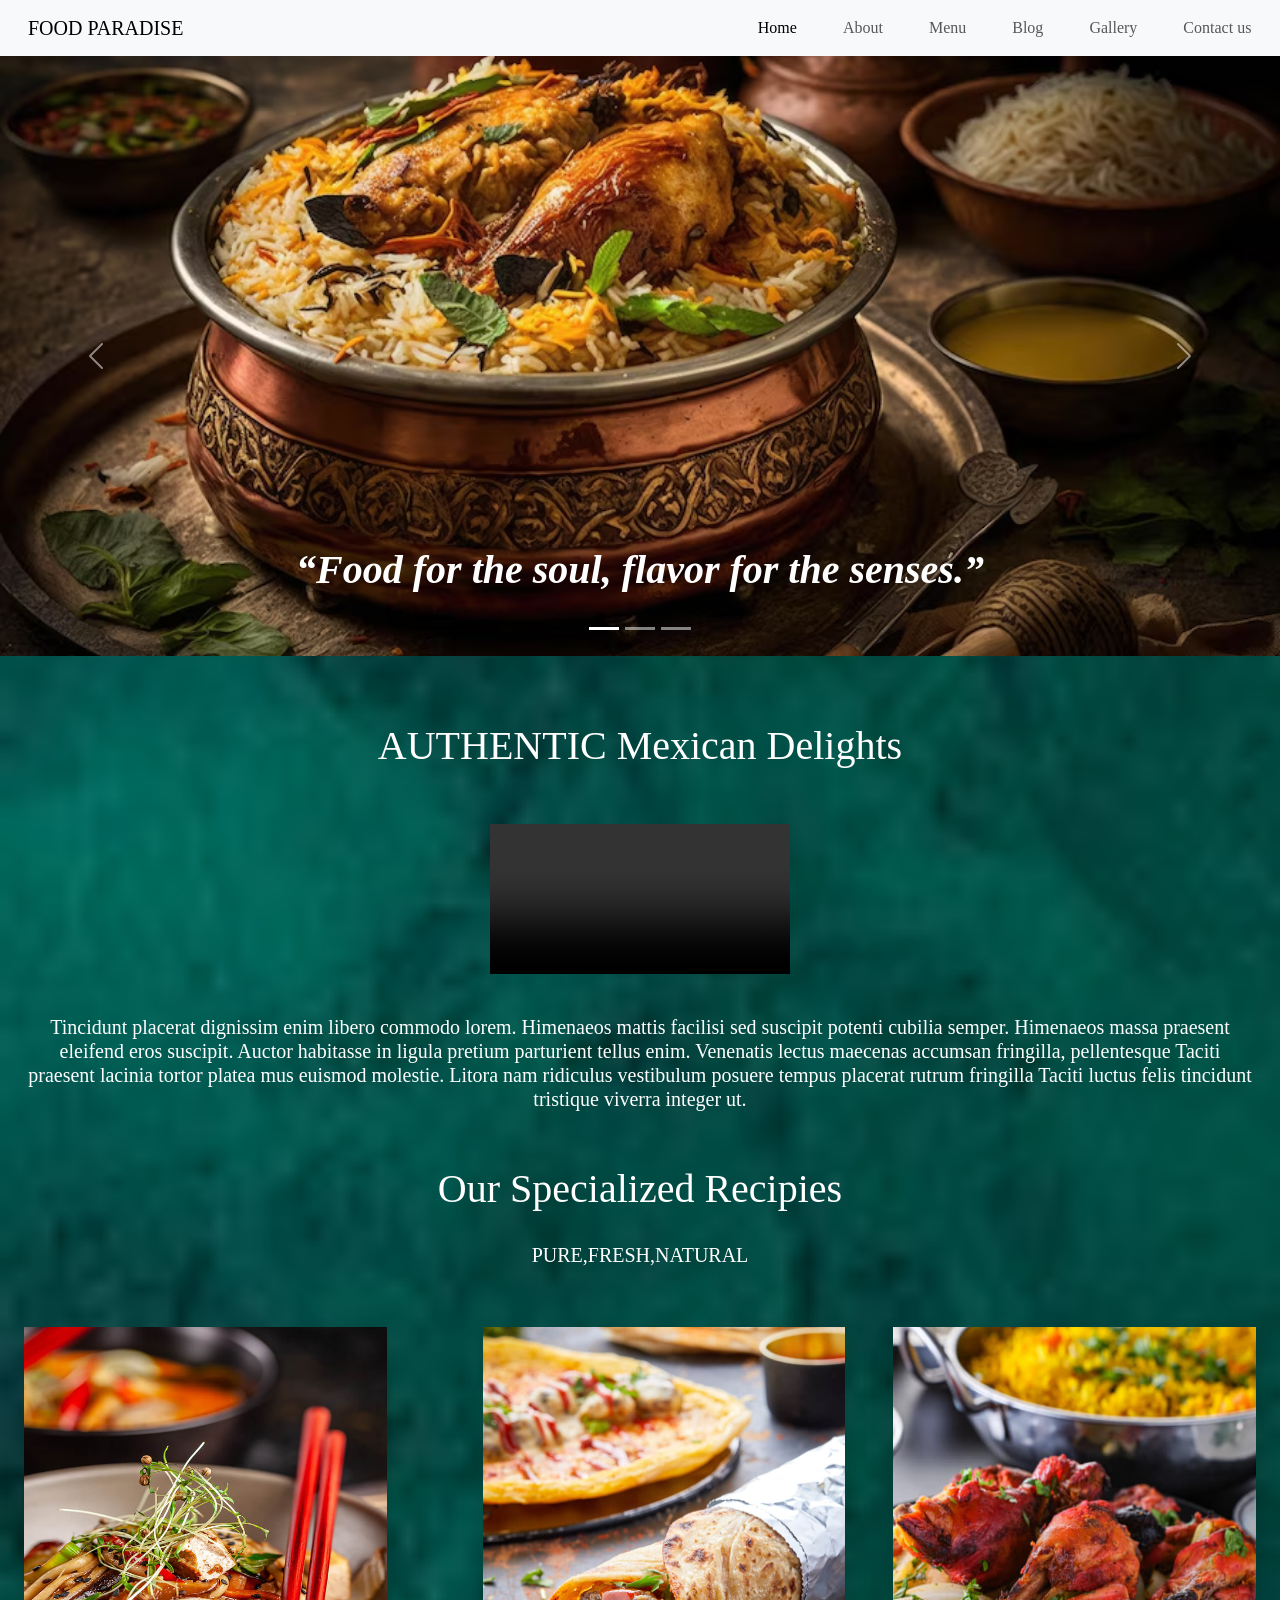
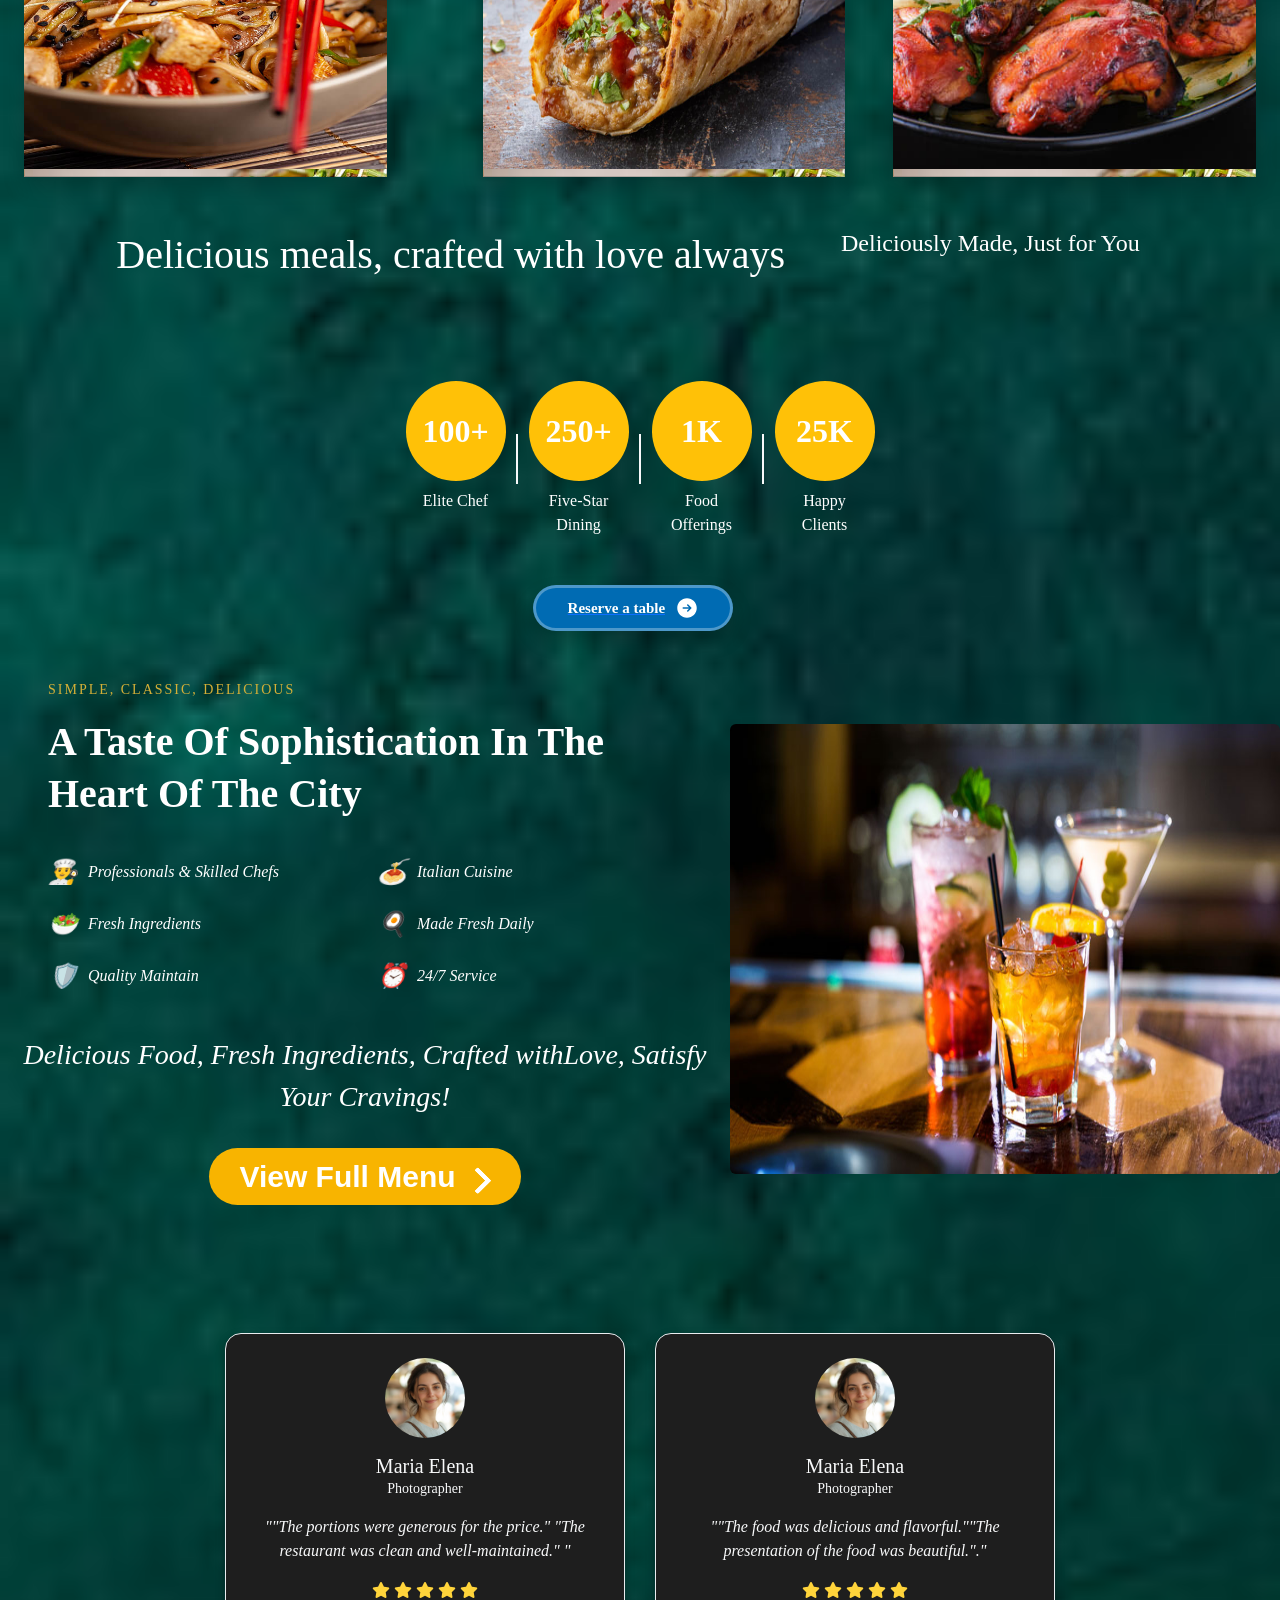
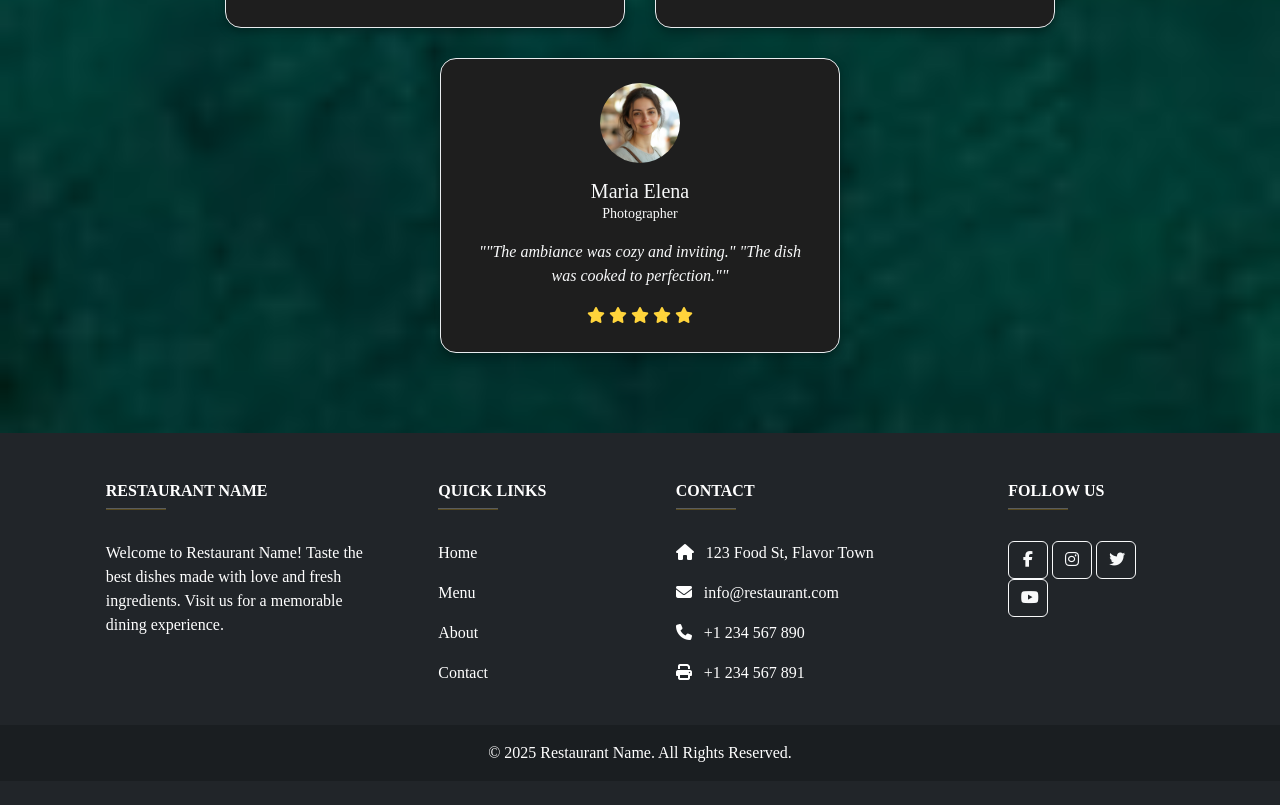
<file: index.html>
<!DOCTYPE html>
<html lang="en">

<head>
  <meta charset="UTF-8">
  <meta name="viewport" content="width=device-width, initial-scale=1.0">
  <title>Food Paradise</title>
  <link rel="stylesheet" href="https://cdnjs.cloudflare.com/ajax/libs/font-awesome/6.7.2/css/all.min.css" crossorigin="anonymous" referrerpolicy="no-referrer" />
  <link href="https://cdn.jsdelivr.net/npm/bootstrap@5.3.5/dist/css/bootstrap.min.css" rel="stylesheet">
  <style>
    body {
      background-color: #1a1a1a;
      color: white;
      font-family: 'Segoe UI', sans-serif;
    }

    .carousel-inner img {
      height: 80vh;
      object-fit: cover;
    }

    .content {
      display: flex;
      flex-wrap: wrap;
      gap: 2rem;
      justify-content: center;
    }

    .card-container {
      flex: 1 1 300px;
      max-width: 450px;
    }

    .card img {
      width: 100%;
      height: auto;
      border-radius: 10px;
    }

    .card .content {
      padding: 1rem;
    }

    .feature-item {
      margin: 10px 0;
      font-size: 18px;
    }

    .feature-icon {
      margin-right: 10px;
    }

    .review-wrapper {
      display: flex;
      gap: 2rem;
      flex-wrap: wrap;
      justify-content: center;
      margin: 60px auto;
    }

    .review-card {
      max-width: 300px;
      background-color: #2b2b2b;
    }

    .review-card img {
      width: 80px;
      height: 80px;
      object-fit: cover;
    }

    .btn-conteiner {
      display: flex;
      justify-content: center;
      margin-top: 30px;
    }

    .btn-content {
      background-color: #f8b400;
      color: white;
      border: none;
      padding: 12px 20px;
      border-radius: 30px;
      text-decoration: none;
    }

    .btn-content:hover {
      background-color: #e69500;
      text-decoration: none;
      color: white;
    }

    @media (max-width: 768px) {
      .carousel-inner img {
        height: 60vh;
      }
      .final img {
        width: 100% !important;
        height: auto;
      }
      .content {
        flex-direction: column;
        align-items: center;
      }
      .card-container {
        max-width: 100%;
      }
    }

    @media (max-width: 430px) {
      .carousel-inner img {
        height: 50vh;
      }
      .final img {
        width: 100% !important;
        height: auto;
        margin-top: 20px;
      }
      .feature-item {
        font-size: 16px;
      }
      .content {
        flex-direction: column;
        align-items: center;
        gap: 1rem;
      }
      .card-container {
        max-width: 100%;
      }
      .review-wrapper {
        flex-direction: column;
        align-items: center;
      }
    }
  </style>
</head>

<body>
  <!DOCTYPE html>
<html lang="en">

<head>
  <meta charset="UTF-8">
  <meta name="viewport" content="width=device-width, initial-scale=1.0">
  <title>Document</title>
  <link rel="stylesheet" href="https://cdnjs.cloudflare.com/ajax/libs/font-awesome/6.7.2/css/all.min.css"
    integrity="sha512-Evv84Mr4kqVGRNSgIGL/F/aIDqQb7xQ2vcrdIwxfjThSH8CSR7PBEakCr51Ck+w+/U6swU2Im1vVX0SVk9ABhg=="
    crossorigin="anonymous" referrerpolicy="no-referrer" />
    <link rel="stylesheet" href="https://cdnjs.cloudflare.com/ajax/libs/font-awesome/6.7.2/css/all.min.css" integrity="sha512-Evv84Mr4kqVGRNSgIGL/F/aIDqQb7xQ2vcrdIwxfjThSH8CSR7PBEakCr51Ck+w+/U6swU2Im1vVX0SVk9ABhg==" crossorigin="anonymous" referrerpolicy="no-referrer" />
  <link href="https://cdn.jsdelivr.net/npm/bootstrap@5.3.5/dist/css/bootstrap.min.css" rel="stylesheet"
    integrity="sha384-SgOJa3DmI69IUzQ2PVdRZhwQ+dy64/BUtbMJw1MZ8t5HZApcHrRKUc4W0kG879m7" crossorigin="anonymous">
  <link rel="stylesheet" href="./style.css">
</head>

<body>
  <nav class="navbar navbar-expand-lg bg-body-tertiary">
    <div class="container-fluid">
      <button class="navbar-toggler" type="button" data-bs-toggle="collapse" data-bs-target="#navbarTogglerDemo01"
        aria-controls="navbarTogglerDemo01" aria-expanded="false" aria-label="Toggle navigation">
        <span class="navbar-toggler-icon"></span>
      </button>
      <div class="collapse navbar-collapse" id="navbarTogglerDemo01">
        <a class="navbar-brand mx-3" href="#">FOOD PARADISE</a>
        <ul class="navbar-nav mx-5 me-auto mb-2 mb-lg-0">
          <li class="nav-item">
            <a class="nav-link active" aria-current="page" href="#">Home</a>
          </li>
          <li class="nav-item">
            <a class="nav-link" href="about.html">About</a>
          </li>
          <li class="nav-item">
            <a class="nav-link" href="menu.html">Menu</a>
          </li>

          <li class="nav-item">
            <a class="nav-link" href="blog.html">Blog</a>
          </li>
          <li class="nav-item">
            <a class="nav-link" href="gallery.html">Gallery</a>
          </li>
          <li class="nav-item">
            <a class="nav-link" href="contact.html">Contact us</a>
          </li>

        </ul>

      </div>
    </div>
  </nav>










  <div id="carouselExampleCaptions" class="carousel slide">
    <div class="carousel-indicators">
      <button type="button" data-bs-target="#carouselExampleCaptions" data-bs-slide-to="0" class="active"
        aria-current="true" aria-label="Slide 1"></button>
      <button type="button" data-bs-target="#carouselExampleCaptions" data-bs-slide-to="1"
        aria-label="Slide 2"></button>
      <button type="button" data-bs-target="#carouselExampleCaptions" data-bs-slide-to="2"
        aria-label="Slide 3"></button>
    </div>
    <div class="carousel-inner">
      <div class="carousel-item active">
        
        <img src="./images/011.avif" class="d-block w-100" alt="...">
        <div class="carousel-caption d-none d-md-block">
        
      <b>  <i> <p class="fs-1 text-white">“Food for the soul, flavor for the senses.”</p></i></b> 
        </div>
      </div>
      <div class="carousel-item">
        <img src="./images/002.webp" class="d-block w-100" alt="...">
        <div class="carousel-caption d-none d-md-block">
           <b> <i><p class="fs-1 text-black">"Good food, good mood, good choices. 😊" </p></i> </b> 
        </div>
      </div>
      <div class="carousel-item">
        <img src="./images/003.jpg" class="d-block w-100" alt="...">
        <div class="carousel-caption ">
          <b> <i><p class="fs-1 text-black mt-5">“Taste the love in every bite”</p></i> </b> 
        </div>
      </div>
    </div>
    <button class="carousel-control-prev" type="button" data-bs-target="#carouselExampleCaptions" data-bs-slide="prev">
      <span class="carousel-control-prev-icon" aria-hidden="true"></span>
      <span class="visually-hidden">Previous</span>
    </button>
    <button class="carousel-control-next" type="button" data-bs-target="#carouselExampleCaptions" data-bs-slide="next">
      <span class="carousel-control-next-icon" aria-hidden="true"></span>
      <span class="visually-hidden">Next</span>
    </button>
  </div>
  
  <div class="container">
    <p class="text-center px-4 fs-1 mx-5 text-white">
      <span class="authentic-text fs-6"></span><br>AUTHENTIC Mexican Delights <br>
      <!-- <span class="fs-6"></span><br>AUTHENTIC Mexican Delights <br> -->
      <video src="./vid/01.mp4" class="object-fit-contain mt-5" autoplay muted loop controls> </video>
    </p>
  </div>
  




      <h4 class="text-start fs-5   text-center  my-4 text-white mx-4 "> Tincidunt placerat dignissim enim libero commodo
        lorem. Himenaeos mattis facilisi sed suscipit potenti cubilia semper. Himenaeos massa praesent eleifend eros
        suscipit. Auctor habitasse in ligula pretium parturient tellus enim. Venenatis lectus maecenas accumsan
        fringilla, pellentesque Taciti praesent lacinia tortor platea mus euismod molestie. Litora nam ridiculus
        vestibulum posuere tempus placerat rutrum fringilla Taciti luctus felis tincidunt tristique viverra integer ut.
      </h4>
    </p>


 
    </p> 
    <p class="text-center fs-1 text-white mt-5"> Our
      Specialized Recipies <br><span class="fs-5 text-white">PURE,FRESH,NATURAL</span> </p>
  
    <div class="content d-flex px-4 column-gap-5  mt-5">
      <div class="card-container">
        <div class="card">
          <div class="front-content ">
            <p><img src="./images/bg42.jpg" style="width: 450px;height: 450px;" alt=""></p>
          </div>
          <div class="content">
            <p class="heading"></p>
            <p class="fs-3 text-white ">
              Flame-Kissed, Charred To <br> Perfection, Every Bite <br>Delights
              <br><span class="fs-5"> Euismod et ad ipsum cursus <br> bibendum. Augue lectus <br>bibendum suscipit;
                fermentum <br> magnis eget. Quis luctus egestas <br> nisi in nam parturient.
              </span>
              <span class="fs-6">280 Calories <br>
                60-gram proteins <br>
                38-gram net carbs</span>
            </p>
          </div>
        </div>
      </div> 
      <br>

       <div class="card-container d-flex ">
        <div class="card">
          <div class="front-content ">
            <p><img src="./images/bg53.jpg" style="width:400px;height: 450px;" alt=""></p>
          </div>
         <div class="content">
            <p class="heading"></p>
            <p class="fs-3 text-white ">
              Flame-Kissed, Charred To <br> Perfection, Every Bite <br>Delights
              <br><span class="fs-5"> Euismod et ad ipsum cursus <br> bibendum. Augue lectus <br>bibendum suscipit;
                fermentum <br> magnis eget. Quis luctus egestas <br> nisi in nam parturient.
              </span>
              <span class="fs-6">280 Calories <br>
                60-gram proteins <br>
                38-gram net carbs</span>
            </p>
          </div>
        </div>
      </div>


     <div class="card-container d-flex ">
        <div class="card">
          <div class="front-content">
            <p><img src="./images/bg55.jpg" style="width:400px;height: 450px;" alt=""></p>
          </div>
          <div class="content">
            <p class="heading"></p>
            <p class="fs-3 text-white ">
              Flame-Kissed, Charred To <br> Perfection, Every Bite <br>Delights
              <br><span class="fs-5"> Euismod et ad ipsum cursus <br> bibendum. Augue lectus <br>bibendum suscipit;
                fermentum <br> magnis eget. Quis luctus egestas <br> nisi in nam parturient.
              </span>
              <span class="fs-6">280 Calories <br>
                60-gram proteins <br>
                38-gram net carbs</span>
            </p>
          </div>
        </div> 
      </div>
    </div>
    <div class="content mt-5 text-white">
      <p class="text-center fs-1 ">
        Delicious meals, crafted with love always <br></p>

      <p class="text-center fs-4  mx-4 ">
        Deliciously Made, Just for You</p>
        <div class="star py-5" >
          <div class="container text-white text-center">
            <div class="row justify-content-center gy-3 gx-4">
        
              <!-- Elite Chef -->
              <div class="col-lg-2 col-md-3 col-sm-4 col-6 d-flex flex-column align-items-center">
                <div class="rounded-circle bg-warning d-flex justify-content-center align-items-center" 
                     style="width: 100px; height: 100px;">
                  <span class="fs-2 fw-bold text-white">100+</span>
                </div>
                <div class="mt-2">Elite Chef</div>
              </div>
        
              <!-- Divider -->
              <div class="col-auto d-none d-md-flex align-items-center">
                <div class="border border-light" style="height: 50px; width: 1px;"></div>
              </div>
        
              <!-- Five-Star Dining -->
              <div class="col-lg-2 col-md-3 col-sm-4 col-6 d-flex flex-column align-items-center">
                <div class="rounded-circle bg-warning d-flex justify-content-center align-items-center" 
                     style="width: 100px; height: 100px;">
                  <span class="fs-2 fw-bold text-white">250+</span>
                </div>
                <div class="mt-2">Five-Star Dining</div>
              </div>
        
              <!-- Divider -->
              <div class="col-auto d-none d-md-flex align-items-center">
                <div class="border border-light" style="height: 50px; width: 1px;"></div>
              </div>
        
              <!-- Food Offerings -->
              <div class="col-lg-2 col-md-3 col-sm-4 col-6 d-flex flex-column align-items-center">
                <div class="rounded-circle bg-warning d-flex justify-content-center align-items-center" 
                     style="width: 100px; height: 100px;">
                  <span class="fs-2 fw-bold text-white">1K</span>
                </div>
                <div class="mt-2">Food Offerings</div>
              </div>
        
              <!-- Divider -->
              <div class="col-auto d-none d-md-flex align-items-center">
                <div class="border border-light" style="height: 50px; width: 1px;"></div>
              </div>
        
              <!-- Happy Clients -->
              <div class="col-lg-2 col-md-3 col-sm-4 col-6 d-flex flex-column align-items-center">
                <div class="rounded-circle bg-warning d-flex justify-content-center align-items-center" 
                     style="width: 100px; height: 100px;">
                  <span class="fs-2 fw-bold text-white">25K</span>
                </div>
                <div class="mt-2">Happy Clients</div>
              </div>
        
            </div>
          </div>
        </div>
        






        



     <!-- <div class="star  py-5" >
        <div class="row text-white text-center">
          <div class="col-md-3 d-flex flex-column align-items-center stat-block">
            <div class="stat-icon">100+</div>
            <div>Elite Chef</div>
          </div>
          <div class="col-md-1 d-none d-md-flex justify-content-center align-items-center">
            <div class="stat-divider"></div>
          </div>
          <div class="col-md-1 d-flex flex-column align-items-center stat-block">
            <div class="stat-icon">250+</div>
            <div class="fs-6">Five-Star Dining</div>
          </div>
          <div class="col-md-1 d-none d-md-flex justify-content-center align-items-center">
            <div class="stat-divider"></div>
          </div>
          <div class="col-md-2 d-flex flex-column align-items-center stat-block">
            <div class="stat-icon fs-2">1 <span class="fs-1">K</span></div>
            <div>Food Offerings</div>
          </div>
          <div class="col-md-1 d-none d-md-flex justify-content-center align-items-center">
            <div class="stat-divider"></div>
          </div>
          <div class="col-md-2 d-flex flex-column align-items-center stat-block    ">
            <div class="stat-icon fs-3">25 <span class="fs-1">K</span></div>
            <div>Happy Clients</div>  -->
           


          </div>
       </div>
      </div>
      <div class="d-grid gap-2 col-2 mx-auto"> 
       
<!-- From Uiverse.io by adeladel522 --> 
<a href="reserve.html"><button class="button text-center" style="width:200px;">
 
 Reserve a table
  <svg fill="currentColor" viewBox="0 0 24 24" class="icon">
    <path
      clip-rule="evenodd"
      d="M12 2.25c-5.385 0-9.75 4.365-9.75 9.75s4.365 9.75 9.75 9.75 9.75-4.365 9.75-9.75S17.385 2.25 12 2.25zm4.28 10.28a.75.75 0 000-1.06l-3-3a.75.75 0 10-1.06 1.06l1.72 1.72H8.25a.75.75 0 000 1.5h5.69l-1.72 1.72a.75.75 0 101.06 1.06l3-3z"
      fill-rule="evenodd"
    ></path>
  </svg>
</button></a>

      </div>
    </div> 

 <div class="final py-5 ">

 
    <p class="tagline px-5 ">Simple, Classic, Delicious</p>
    <img src="./images/bg52.jpg"    style="width: 550px; height: 450px;" class=" mt-2 rounded float-end" alt="...">
    <h1 class="hero-title px-5">A Taste Of Sophistication In The<br>Heart Of The City</h1> 
  
    <!-- <p class="mt-4 " style="width: 400px;">
      Est Curabitur Ridiculus Nibh Mattis Vitae. Lacinia iaculis Aenean Lobortis Mattis Taciti Neque Ultricies. 
      Habitants Nisl. Montes Finibus Viverra Per Interdum Ultricies Sociosqu Mattis Sed Diam Placerat. 
      Convallis Cubilia Habitant Fermentum Pulvinar.
    </p> -->
   
     <div class="row mt-4 ">
      <div class="col-md-6 px-5">
        <i>
        <div class="feature-item"><span class="feature-icon">👨‍🍳</span><span class="feature-text">Professionals & Skilled Chefs</span></div>
        <div class="feature-item"><span class="feature-icon">🥗</span><span class="feature-text">Fresh Ingredients</span></div>
        <div class="feature-item"><span class="feature-icon">🛡️</span><span class="feature-text">Quality Maintain</span></div>
     </i>
      </div>
      <div class="col-md-6">
        <i>
        <div class="feature-item"><span class="feature-icon">🍝</span><span class="feature-text">Italian Cuisine</span></div>
       
        <div class="feature-item"><span class="feature-icon">🍳</span><span class="feature-text">Made Fresh Daily</span></div>
        <div class="feature-item"><span class="feature-icon">⏰</span><span class="feature-text">24/7 Service</span></div>
     </i>
     
      </div>
    </div> 
    
<p class="text-center fs-3 fst-italic mt-4">Delicious Food, Fresh Ingredients, Crafted withLove, Satisfy Your Cravings!</p>

 <div class="btn-conteiner">
  <a class="btn-content" href="menu.html">
  <span class="btn-title">View Full Menu</span>
    <span class="icon-arrow">
      <svg width="66px" height="43px" viewBox="0 0 66 43" version="1.1" xmlns="http://www.w3.org/2000/svg" xmlns:xlink="http://www.w3.org/1999/xlink">
        <g id="arrow" stroke="none" stroke-width="1" fill="none" fill-rule="evenodd">
          <path id="arrow-icon-one" d="M40.1543933,3.89485454 L43.9763149,0.139296592 C44.1708311,-0.0518420739 44.4826329,-0.0518571125 44.6771675,0.139262789 L65.6916134,20.7848311 C66.0855801,21.1718824 66.0911863,21.8050225 65.704135,22.1989893 C65.7000188,22.2031791 65.6958657,22.2073326 65.6916762,22.2114492 L44.677098,42.8607841 C44.4825957,43.0519059 44.1708242,43.0519358 43.9762853,42.8608513 L40.1545186,39.1069479 C39.9575152,38.9134427 39.9546793,38.5968729 40.1481845,38.3998695 C40.1502893,38.3977268 40.1524132,38.395603 40.1545562,38.3934985 L56.9937789,21.8567812 C57.1908028,21.6632968 57.193672,21.3467273 57.0001876,21.1497035 C56.9980647,21.1475418 56.9959223,21.1453995 56.9937605,21.1432767 L40.1545208,4.60825197 C39.9574869,4.41477773 39.9546013,4.09820839 40.1480756,3.90117456 C40.1501626,3.89904911 40.1522686,3.89694235 40.1543933,3.89485454 Z" fill="#FFFFFF"></path>
          <path id="arrow-icon-two" d="M20.1543933,3.89485454 L23.9763149,0.139296592 C24.1708311,-0.0518420739 24.4826329,-0.0518571125 24.6771675,0.139262789 L45.6916134,20.7848311 C46.0855801,21.1718824 46.0911863,21.8050225 45.704135,22.1989893 C45.7000188,22.2031791 45.6958657,22.2073326 45.6916762,22.2114492 L24.677098,42.8607841 C24.4825957,43.0519059 24.1708242,43.0519358 23.9762853,42.8608513 L20.1545186,39.1069479 C19.9575152,38.9134427 19.9546793,38.5968729 20.1481845,38.3998695 C20.1502893,38.3977268 20.1524132,38.395603 20.1545562,38.3934985 L36.9937789,21.8567812 C37.1908028,21.6632968 37.193672,21.3467273 37.0001876,21.1497035 C36.9980647,21.1475418 36.9959223,21.1453995 36.9937605,21.1432767 L20.1545208,4.60825197 C19.9574869,4.41477773 19.9546013,4.09820839 20.1480756,3.90117456 C20.1501626,3.89904911 20.1522686,3.89694235 20.1543933,3.89485454 Z" fill="#FFFFFF"></path>
          <path id="arrow-icon-three" d="M0.154393339,3.89485454 L3.97631488,0.139296592 C4.17083111,-0.0518420739 4.48263286,-0.0518571125 4.67716753,0.139262789 L25.6916134,20.7848311 C26.0855801,21.1718824 26.0911863,21.8050225 25.704135,22.1989893 C25.7000188,22.2031791 25.6958657,22.2073326 25.6916762,22.2114492 L4.67709797,42.8607841 C4.48259567,43.0519059 4.17082418,43.0519358 3.97628526,42.8608513 L0.154518591,39.1069479 C-0.0424848215,38.9134427 -0.0453206733,38.5968729 0.148184538,38.3998695 C0.150289256,38.3977268 0.152413239,38.395603 0.154556228,38.3934985 L16.9937789,21.8567812 C17.1908028,21.6632968 17.193672,21.3467273 17.0001876,21.1497035 C16.9980647,21.1475418 16.9959223,21.1453995 16.9937605,21.1432767 L0.15452076,4.60825197 C-0.0425130651,4.41477773 -0.0453986756,4.09820839 0.148075568,3.90117456 C0.150162624,3.89904911 0.152268631,3.89694235 0.154393339,3.89485454 Z" fill="#FFFFFF"></path>
        </g>
      </svg>
    </span> 
  </a> 
</div>
</div>
<div class="review-wrapper">
  <div class="review-card text-center text-light border border-light-subtle rounded-4 p-4">
    <div class="d-flex justify-content-center mb-3">
      <img src="./images/bg54.jpg" alt="Maria Elena" class="rounded-circle">
    </div>
    <h5 class="mb-0">Maria Elena</h5>
    <small class="mb-3 d-block">Photographer</small>
    <p class="fst-italic">""The portions were generous for the price."
"The restaurant was clean and well-maintained." "</p>
    <div>
      <i class="fa-solid fa-star" style="color: #FFD43B;"></i>
      <i class="fa-solid fa-star" style="color: #FFD43B;"></i>
      <i class="fa-solid fa-star" style="color: #FFD43B;"></i>
      <i class="fa-solid fa-star" style="color: #FFD43B;"></i>
      <i class="fa-solid fa-star" style="color: #FFD43B;"></i>
    </div>
  </div>
  <div class="review-card text-center text-light border border-light-subtle rounded-4 p-4">
    <div class="d-flex justify-content-center mb-3">
      <img src="./images/bg54.jpg" alt="Maria Elena" class="rounded-circle">
    </div>
    <h5 class="mb-0">Maria Elena</h5>
    <small class="mb-3 d-block">Photographer</small>
    <p class="fst-italic">""The food was delicious and flavorful.""The presentation of the food was beautiful."."</p>
    <div>
      <i class="fa-solid fa-star" style="color: #FFD43B;"></i>
      <i class="fa-solid fa-star" style="color: #FFD43B;"></i>
      <i class="fa-solid fa-star" style="color: #FFD43B;"></i>
      <i class="fa-solid fa-star" style="color: #FFD43B;"></i>
      <i class="fa-solid fa-star" style="color: #FFD43B;"></i>
    </div>
  </div>
  <div class="review-card text-center text-light border border-light-subtle rounded-4 p-4">
    <div class="d-flex justify-content-center mb-3">
      <img src="./images/bg54.jpg" alt="Maria Elena" class="rounded-circle">
    </div>
    <h5 class="mb-0">Maria Elena</h5>
    <small class="mb-3 d-block">Photographer</small>
    <p class="fst-italic">""The ambiance was cozy and inviting."
"The dish was cooked to perfection.""</p>
    <div>
      <i class="fa-solid fa-star" style="color: #FFD43B;"></i>
      <i class="fa-solid fa-star" style="color: #FFD43B;"></i>
      <i class="fa-solid fa-star" style="color: #FFD43B;"></i>
      <i class="fa-solid fa-star" style="color: #FFD43B;"></i>
      <i class="fa-solid fa-star" style="color: #FFD43B;"></i>
    </div>
  </div>
  
</div>













  </div>








<footer class="bg-dark text-white pt-5 mt-3 pb-4">
    <div class="container text-center text-md-start">
      <div class="row">
        
        <!-- Brand Info -->
         <div class="col-md-3 col-lg-4 col-xl-3 mx-auto mb-4">
          <h6 class="text-uppercase fw-bold">Restaurant Name</h6>
          <hr class="mb-4 mt-0 d-inline-block mx-auto" style="width: 60px; background-color: #f8b400; height: 2px"/>
          <p>
            Welcome to Restaurant Name! Taste the best dishes made with love and fresh ingredients. Visit us for a memorable dining experience.
          </p>
        </div> 
  
        <!-- Useful Links -->
       <div class="col-md-2 col-lg-2 col-xl-2 mx-auto mb-4">
          <h6 class="text-uppercase fw-bold">Quick Links</h6>
          <hr class="mb-4 mt-0 d-inline-block mx-auto" style="width: 60px; background-color: #f8b400; height: 2px"/>
          <p><a href="#" class="text-white text-decoration-none">Home</a></p>
          <p><a href="#" class="text-white text-decoration-none">Menu</a></p>
          <p><a href="#" class="text-white text-decoration-none">About</a></p>
          <p><a href="#" class="text-white text-decoration-none">Contact</a></p>
      </div> 
  
        <!-- Contact Info -->
        <div class="col-md-4 col-lg-3 col-xl-3 mx-auto mb-4">
          <h6 class="text-uppercase fw-bold">Contact</h6>
          <hr class="mb-4 mt-0 d-inline-block mx-auto" style="width: 60px; background-color: #f8b400; height: 2px"/>
          <p><i class="fas fa-home me-2"></i> 123 Food St, Flavor Town</p>
          <p><i class="fas fa-envelope me-2"></i> info@restaurant.com</p>
          <p><i class="fas fa-phone me-2"></i> +1 234 567 890</p>
          <p><i class="fas fa-print me-2"></i> +1 234 567 891</p>
        </div>
  
        <!-- Social Media -->
         <div class="col-md-3 col-lg-2 col-xl-2 mx-auto mb-4">
          <h6 class="text-uppercase fw-bold">Follow us</h6>
          <hr class="mb-4 mt-0 d-inline-block mx-auto" style="width: 60px; background-color: #f8b400; height: 2px",>
          <div>
            <a href="#" class="btn btn-outline-light btn-floating " style="width: 40px;"  role="button"><i class="fab fa-facebook-f"></i></a>
            <a href="#" class="btn btn-outline-light btn-floating "style="width: 40px;" role="button"><i class="fab fa-instagram"></i></a>
            <a href="#" class="btn btn-outline-light btn-floating " style="width: 40px;" role="button"><i class="fab fa-twitter"></i></a>
            <a href="#" class="btn btn-outline-light btn-floating "style="width: 40px;" role="button"><i class="fab fa-youtube"></i></a>
          </div>
        </div> 
  
      </div>
    </div>
  
    <div class="text-center p-3" style="background-color: rgba(0,0,0,0.2);">
      © 2025 Restaurant Name. All Rights Reserved.
    </div>
  </footer>














































  <script src="https://cdn.jsdelivr.net/npm/bootstrap@5.3.5/dist/js/bootstrap.bundle.min.js"
    integrity="sha384-k6d4wzSIapyDyv1kpU366/PK5hCdSbCRGRCMv+eplOQJWyd1fbcAu9OCUj5zNLiq" crossorigin="anonymous">
  </script>
</body>

</html>

 

  <script src="https://cdn.jsdelivr.net/npm/bootstrap@5.3.5/dist/js/bootstrap.bundle.min.js"></script>
</body>

</html>

































  <script src="https://cdn.jsdelivr.net/npm/bootstrap@5.3.5/dist/js/bootstrap.bundle.min.js"
    integrity="sha384-k6d4wzSIapyDyv1kpU366/PK5hCdSbCRGRCMv+eplOQJWyd1fbcAu9OCUj5zNLiq" crossorigin="anonymous">
  </script>
</body>

</html>
</file>
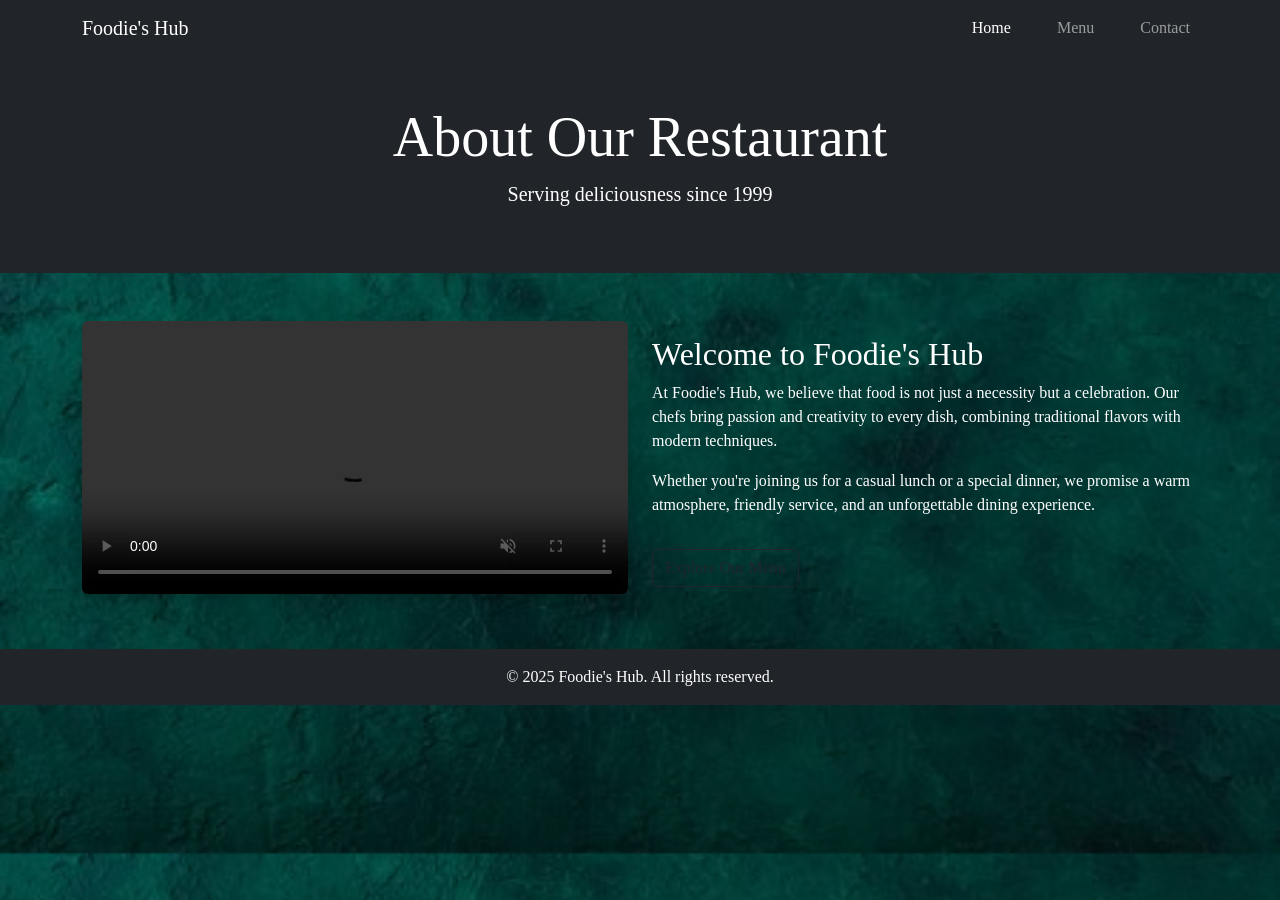
<file: about.html>
<!DOCTYPE html>
<html lang="en">
<head>
  <meta charset="UTF-8">
  <meta name="viewport" content="width=device-width, initial-scale=1">
  <title>About Us - Restaurant</title>
  <link href="https://cdn.jsdelivr.net/npm/bootstrap@5.3.3/dist/css/bootstrap.min.css" rel="stylesheet">
  <link rel="stylesheet" href="style.css">
</head>
<body>

<!-- Navbar -->
<nav class="navbar navbar-expand-lg navbar-dark bg-dark">
  <div class="container">
    <a class="navbar-brand" href="#">Foodie's Hub</a>
    <button class="navbar-toggler" type="button" data-bs-toggle="collapse" data-bs-target="#navbarNav">
      <span class="navbar-toggler-icon"></span>
    </button>
    <div class="collapse navbar-collapse" id="navbarNav">
      <ul class="navbar-nav ms-auto">
        <li class="nav-item"><a class="nav-link active" href="#">Home</a></li>
        <li class="nav-item"><a class="nav-link" href="#">Menu</a></li>
        <li class="nav-item"><a class="nav-link" href="#">Contact</a></li>
      </ul>
    </div>
  </div>
</nav>

<!-- Hero Section -->
<header class="bg-dark text-white text-center py-5 hero-section">
  <div class="container">
    <h1 class="display-4">About Our Restaurant</h1>
    <p class="lead">Serving deliciousness since 1999</p>
  </div>
</header>

<!-- About Section -->
<section class="py-5">
  <div class="container">
    <div class="row align-items-center">
      <div class="col-md-6 mb-4 mb-md-0">
        <video src="./vid/001.mp4" class="w-100 rounded shadow" autoplay loop muted controls></video>
      </div>
      <div class="col-md-6">
        <h2>Welcome to Foodie's Hub</h2>
        <p>At Foodie's Hub, we believe that food is not just a necessity but a celebration. Our chefs bring passion and creativity to every dish, combining traditional flavors with modern techniques.</p>
        <p>Whether you're joining us for a casual lunch or a special dinner, we promise a warm atmosphere, friendly service, and an unforgettable dining experience.</p>
        <a href="#" class="btn btn-outline-dark mt-3">Explore Our Menu</a>
      </div>
    </div>
  </div>
</section>

<!-- Footer -->
<footer class="bg-dark text-white text-center py-3">
  <p class="mb-0">&copy; 2025 Foodie's Hub. All rights reserved.</p>
</footer>

<script src="https://cdn.jsdelivr.net/npm/bootstrap@5.3.3/dist/js/bootstrap.bundle.min.js"></script>
</body>
</html>
</file>
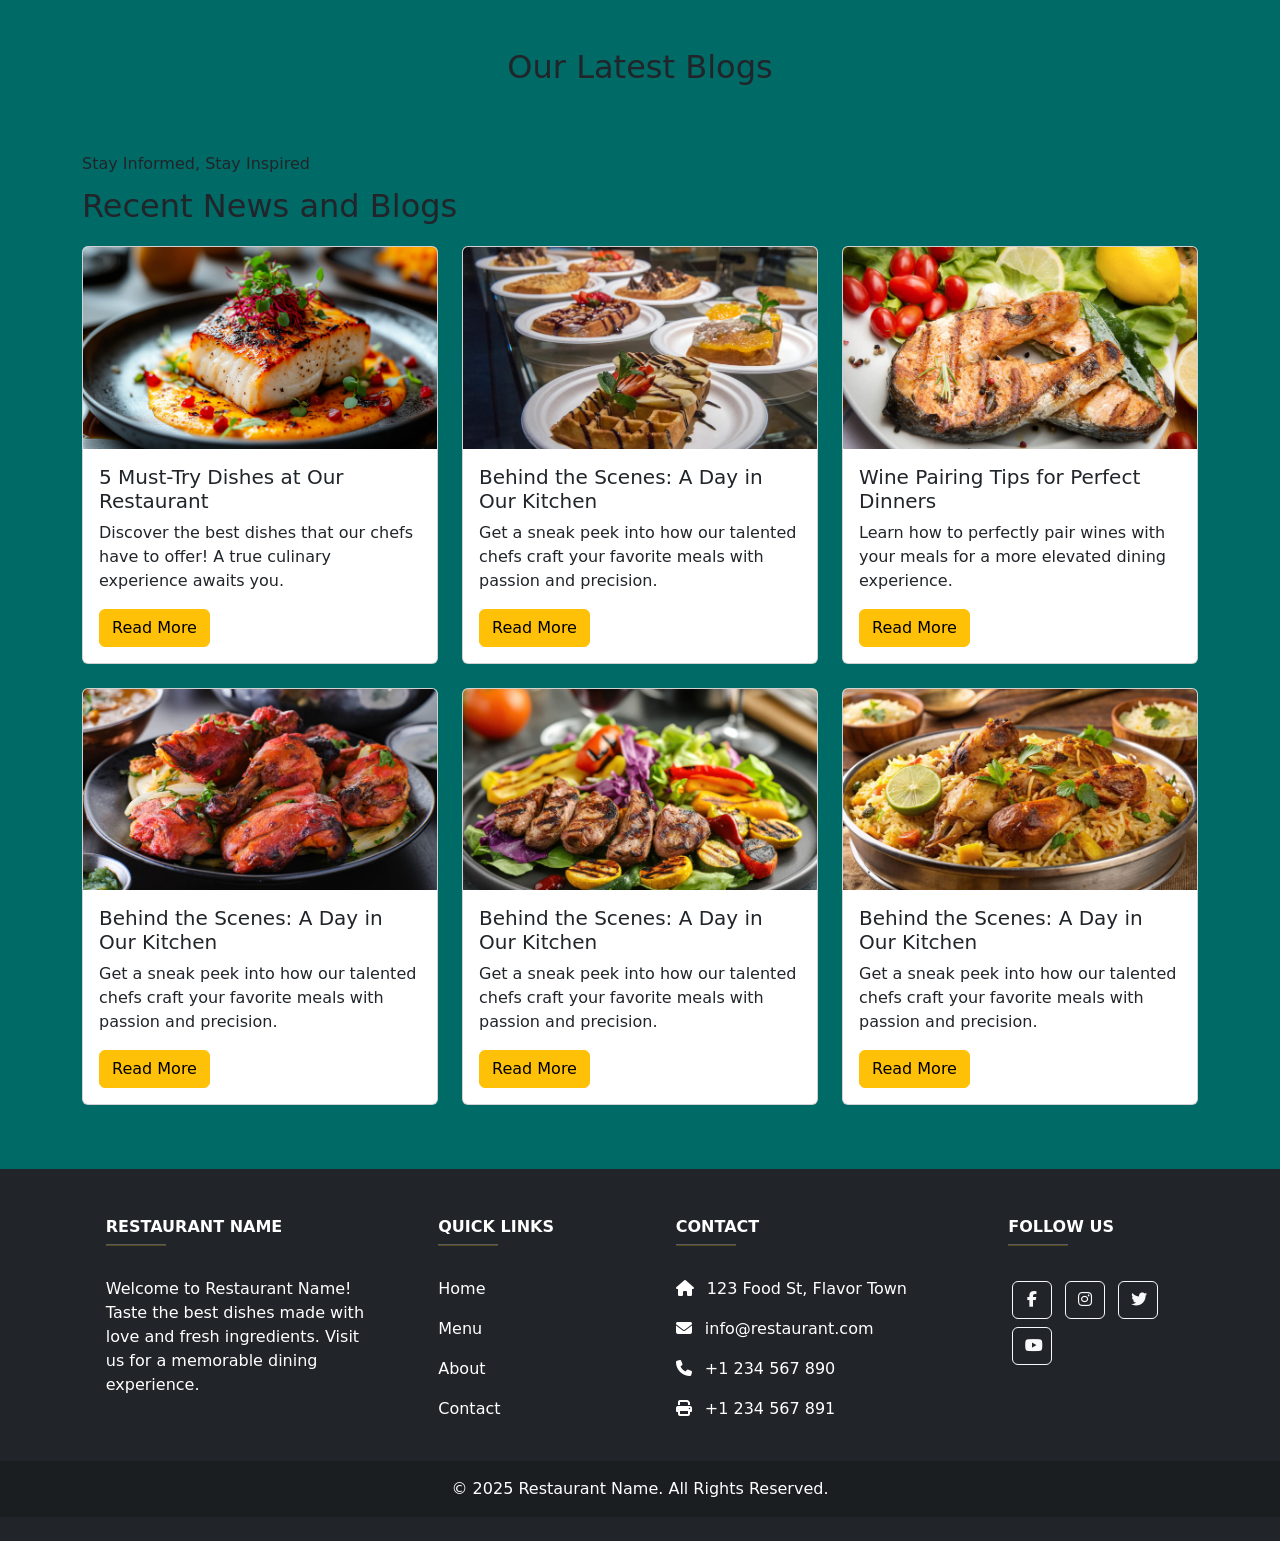
<file: blog.html>
<!DOCTYPE html>
<html lang="en">
<head>
    <meta charset="UTF-8">
    <meta name="viewport" content="width=device-width, initial-scale=1.0">
    <title>Document</title>
    <link rel="stylesheet" href="https://cdnjs.cloudflare.com/ajax/libs/font-awesome/6.7.2/css/all.min.css" integrity="sha512-Evv84Mr4kqVGRNSgIGL/F/aIDqQb7xQ2vcrdIwxfjThSH8CSR7PBEakCr51Ck+w+/U6swU2Im1vVX0SVk9ABhg==" crossorigin="anonymous" referrerpolicy="no-referrer" />
    <link href="https://cdn.jsdelivr.net/npm/bootstrap@5.3.5/dist/css/bootstrap.min.css" rel="stylesheet"
    integrity="sha384-SgOJa3DmI69IUzQ2PVdRZhwQ+dy64/BUtbMJw1MZ8t5HZApcHrRKUc4W0kG879m7" crossorigin="anonymous">
  <link rel="stylesheet" href="./blog.css">
</head>
<body>


   
    <body>
    
    <!-- Blog Section -->
    <section class="py-5">
      <div class="container">
        <h2 class="text-center mb-5">Our Latest Blogs</h2>
        <p class="text-start fs-2"><span class="fs-6">Stay Informed, Stay Inspired
        </span>   <br>Recent News and Blogs
       
           </p>
        <div class="row g-4">
          
          <!-- Blog Post 1 -->
          <div class="col-md-4">
            <div class="card h-100">
              <img src="./images/bg36.jpg" class="card-img-top" alt="Blog 1">
              <div class="card-body">
                <h5 class="card-title">5 Must-Try Dishes at Our Restaurant</h5>
                <p class="card-text">Discover the best dishes that our chefs have to offer! A true culinary experience awaits you.</p>
                <a href="#" class="btn btn-warning">Read More</a>
              </div>
            </div>
          </div>
    
          <!-- Blog Post 2 -->
          <div class="col-md-4">
            <div class="card h-100">
              <img src="./images/bg37.jpg" class="card-img-top" alt="Blog 2">
              <div class="card-body">
                <h5 class="card-title">Behind the Scenes: A Day in Our Kitchen</h5>
                <p class="card-text">Get a sneak peek into how our talented chefs craft your favorite meals with passion and precision.</p>
                <a href="#" class="btn btn-warning">Read More</a>
              </div>
            </div>
          </div>
    
          <!-- Blog Post 3 -->
          <div class="col-md-4">
            <div class="card h-100">
              <img src="./images/bg38.jpg" class="card-img-top" alt="Blog 3">
              <div class="card-body">
                <h5 class="card-title">Wine Pairing Tips for Perfect Dinners</h5>
                <p class="card-text">Learn how to perfectly pair wines with your meals for a more elevated dining experience.</p>
                <a href="#" class="btn btn-warning">Read More</a>
              </div>
            </div>
          </div>
    
          <div class="col-md-4">
            <div class="card h-100">
              <img src="./images/bg39.jpg" class="card-img-top" alt="Blog 2">
              <div class="card-body">
                <h5 class="card-title">Behind the Scenes: A Day in Our Kitchen</h5>
                <p class="card-text">Get a sneak peek into how our talented chefs craft your favorite meals with passion and precision.</p>
                <a href="#" class="btn btn-warning">Read More</a>
              </div>
            </div>
          </div>

          <div class="col-md-4">
            <div class="card h-100">
              <img src="./images/bg40.jpg" class="card-img-top" alt="Blog 2">
              <div class="card-body">
                <h5 class="card-title">Behind the Scenes: A Day in Our Kitchen</h5>
                <p class="card-text">Get a sneak peek into how our talented chefs craft your favorite meals with passion and precision.</p>
                <a href="#" class="btn btn-warning">Read More</a>
              </div>
            </div>
          </div>

          <div class="col-md-4">
            <div class="card h-100">
              <img src="./images/bg41.jpg" class="card-img-top" alt="Blog 2">
              <div class="card-body">
                <h5 class="card-title">Behind the Scenes: A Day in Our Kitchen</h5>
                <p class="card-text">Get a sneak peek into how our talented chefs craft your favorite meals with passion and precision.</p>
                <a href="#" class="btn btn-warning">Read More</a>
              </div>
            </div>
          </div>

        </div>
      </div>
    </section>
    <footer class="bg-dark text-white pt-5 mt-3 pb-4">
      <div class="container text-center text-md-start bg-dark">
        <div class="row">
          
          <!-- Brand Info -->
          <div class="col-md-3 col-lg-4 col-xl-3 mx-auto mb-4">
            <h6 class="text-uppercase fw-bold">Restaurant Name</h6>
            <hr class="mb-4 mt-0 d-inline-block mx-auto" style="width: 60px; background-color: #f8b400; height: 2px"/>
            <p>
              Welcome to Restaurant Name! Taste the best dishes made with love and fresh ingredients. Visit us for a memorable dining experience.
            </p>
          </div>
    
          <!-- Useful Links -->
          <div class="col-md-2 col-lg-2 col-xl-2 mx-auto mb-4">
            <h6 class="text-uppercase fw-bold">Quick Links</h6>
            <hr class="mb-4 mt-0 d-inline-block mx-auto" style="width: 60px; background-color: #f8b400; height: 2px"/>
            <p><a href="#" class="text-white text-decoration-none">Home</a></p>
            <p><a href="#" class="text-white text-decoration-none">Menu</a></p>
            <p><a href="#" class="text-white text-decoration-none">About</a></p>
            <p><a href="#" class="text-white text-decoration-none">Contact</a></p>
          </div>
    
          <!-- Contact Info -->
          <div class="col-md-4 col-lg-3 col-xl-3 mx-auto mb-4">
            <h6 class="text-uppercase fw-bold">Contact</h6>
            <hr class="mb-4 mt-0 d-inline-block mx-auto" style="width: 60px; background-color: #f8b400; height: 2px"/>
            <p><i class="fas fa-home me-2"></i> 123 Food St, Flavor Town</p>
            <p><i class="fas fa-envelope me-2"></i> info@restaurant.com</p>
            <p><i class="fas fa-phone me-2"></i> +1 234 567 890</p>
            <p><i class="fas fa-print me-2"></i> +1 234 567 891</p>
          </div>
    
          <!-- Social Media -->
          <div class="col-md-3 col-lg-2 col-xl-2 mx-auto mb-4">
            <h6 class="text-uppercase fw-bold">Follow us</h6>
            <hr class="mb-4 mt-0 d-inline-block mx-auto" style="width: 60px; background-color: #f8b400; height: 2px"/>
            <div>
              <a href="#" class="btn btn-outline-light btn-floating m-1" style="width: 40px;" role="button"><i class="fab fa-facebook-f"></i></a>
              <a href="#" class="btn btn-outline-light btn-floating m-1"style="width:  40px;" role="button"><i class="fab fa-instagram"></i></a>
              <a href="#" class="btn btn-outline-light btn-floating m-1" style="width:  40px;"role="button"><i class="fab fa-twitter"></i></a>
              <a href="#" class="btn btn-outline-light btn-floating m-1"style="width:  40px;" role="button"><i class="fab fa-youtube"></i></a>
            </div>
          </div>
    
        </div>
      </div>
    
      <div class="text-center p-3" style="background-color: rgba(0,0,0,0.2);">
        © 2025 Restaurant Name. All Rights Reserved.
      </div>
    </footer>
    
    






    



    <script src="https://cdn.jsdelivr.net/npm/bootstrap@5.3.5/dist/js/bootstrap.bundle.min.js"
    integrity="sha384-k6d4wzSIapyDyv1kpU366/PK5hCdSbCRGRCMv+eplOQJWyd1fbcAu9OCUj5zNLiq" crossorigin="anonymous">
</script>

</body>
</html>
</file>
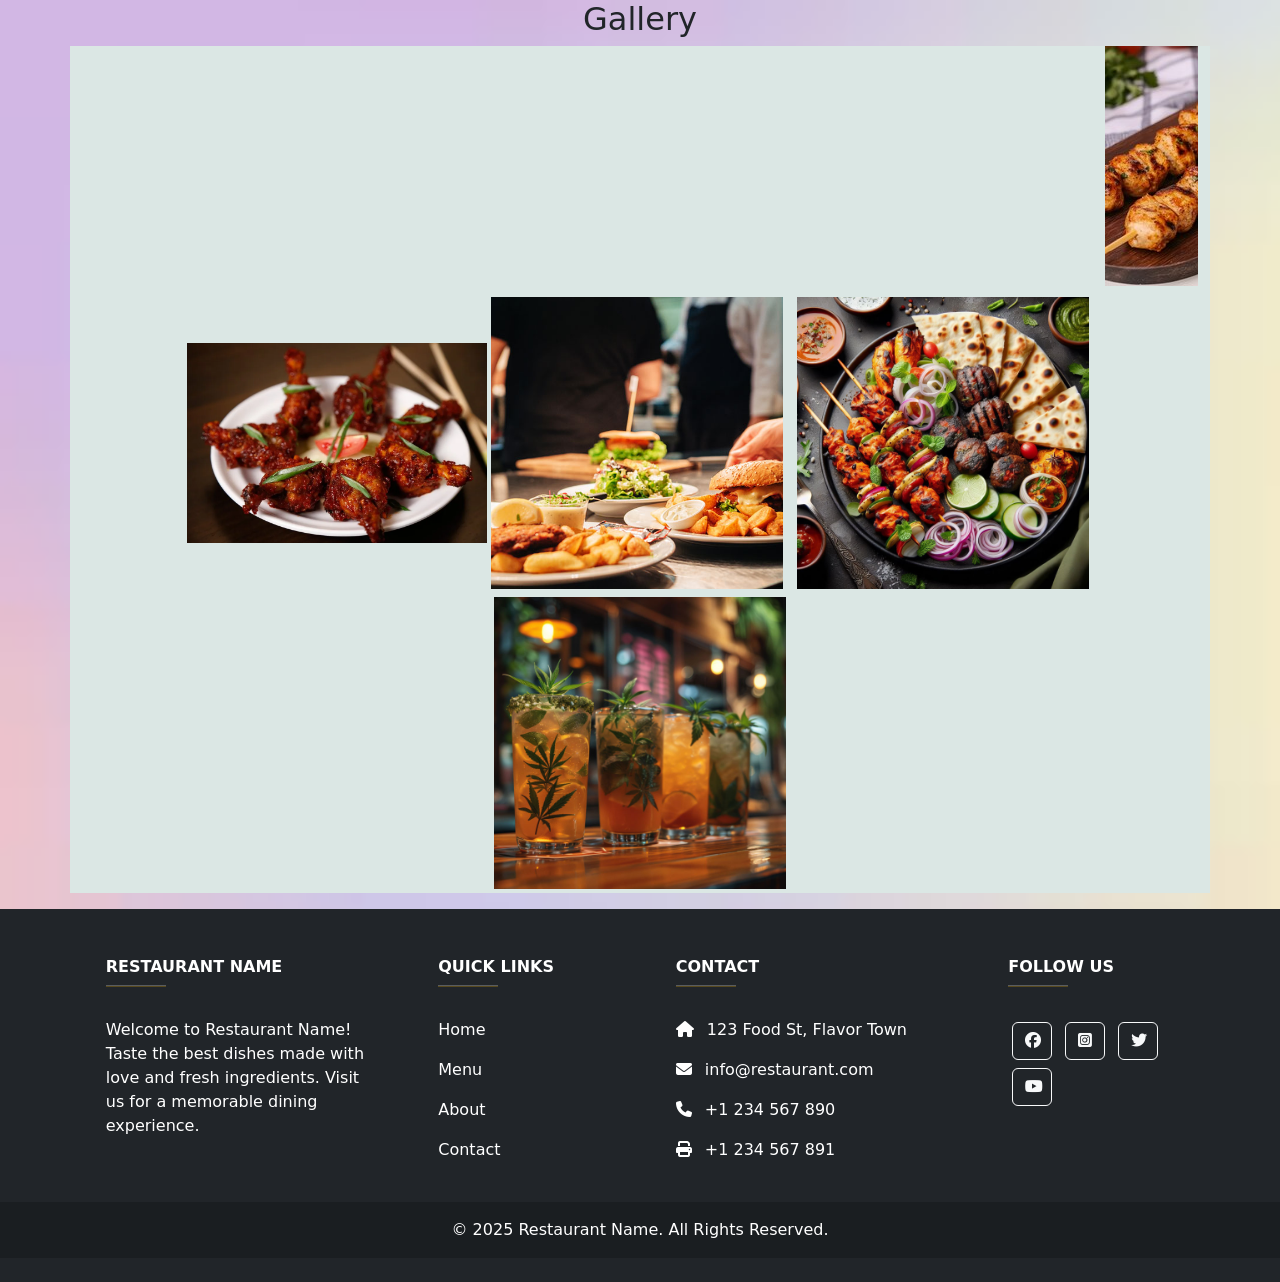
<file: gallery.html>
<!DOCTYPE html>
<html lang="en">
<head>
  <meta charset="UTF-8" />
  <meta name="viewport" content="width=device-width, initial-scale=1.0" />
  <title>Restaurant Gallery</title>
<link rel="stylesheet" href="./gallery.css">
<link rel="stylesheet" href="https://cdnjs.cloudflare.com/ajax/libs/font-awesome/6.7.2/css/all.min.css" integrity="sha512-Evv84Mr4kqVGRNSgIGL/F/aIDqQb7xQ2vcrdIwxfjThSH8CSR7PBEakCr51Ck+w+/U6swU2Im1vVX0SVk9ABhg==" crossorigin="anonymous" referrerpolicy="no-referrer" />

  <!-- Bootstrap 5 CDN -->
  <link href="https://cdn.jsdelivr.net/npm/bootstrap@5.3.2/dist/css/bootstrap.min.css" rel="stylesheet">
  <!-- <link href="https://cdn.jsdelivr.net/npm/bootstrap@5.3.3/dist/css/bootstrap.min.css" rel="stylesheet"> -->
</head>
<body>
  <h2 class="text-center">Gallery</h2>
    <div class="container text-center ">
     
         <marquee behavior="slide" direction="left"><img src="./images/b1.jpg" alt="">
        <img src="./images/b2.jpg" alt="">
      <img src="./images/b5.jpg" alt="">
    <img src="./images/b7.jpg" alt="">
  <img src="./images/b8.jpg" alt="">
<img src="./images/b9.jpg" alt=""></marquee>
          
<img src="./images/002.webp" style="width: 300px;" alt=""><img src="./images/bg14.jpg" style="width: 300px;" class="p-1" alt="">
<img src="./images/bg23.jpg" style="width: 300px;" class="p-1" alt="">
<img src="./images/bg24.jpg" style="width: 300px;" class="p-1" alt="">
      </div>
 

      <footer class="bg-dark text-white pt-5 mt-3 pb-4">
        <div class="container text-center text-md-start bg-dark">
          <div class="row">
            
            <!-- Brand Info -->
            <div class="col-md-3 col-lg-4 col-xl-3 mx-auto mb-4">
              <h6 class="text-uppercase fw-bold">Restaurant Name</h6>
              <hr class="mb-4 mt-0 d-inline-block mx-auto" style="width: 60px; background-color: #f8b400; height: 2px"/>
              <p>
                Welcome to Restaurant Name! Taste the best dishes made with love and fresh ingredients. Visit us for a memorable dining experience.
              </p>
            </div>
      
            <!-- Useful Links -->
            <div class="col-md-2 col-lg-2 col-xl-2 mx-auto mb-4">
              <h6 class="text-uppercase fw-bold">Quick Links</h6>
              <hr class="mb-4 mt-0 d-inline-block mx-auto" style="width: 60px; background-color: #f8b400; height: 2px"/>
              <p><a href="#" class="text-white text-decoration-none">Home</a></p>
              <p><a href="#" class="text-white text-decoration-none">Menu</a></p>
              <p><a href="#" class="text-white text-decoration-none">About</a></p>
              <p><a href="#" class="text-white text-decoration-none">Contact</a></p>
            </div>
      
            <!-- Contact Info -->
            <div class="col-md-4 col-lg-3 col-xl-3 mx-auto mb-4">
              <h6 class="text-uppercase fw-bold">Contact</h6>
              <hr class="mb-4 mt-0 d-inline-block mx-auto" style="width: 60px; background-color: #f8b400; height: 2px"/>
              <p><i class="fas fa-home me-2"></i> 123 Food St, Flavor Town</p>
              <p><i class="fas fa-envelope me-2"></i> info@restaurant.com</p>
              <p><i class="fas fa-phone me-2"></i> +1 234 567 890</p>
              <p><i class="fas fa-print me-2"></i> +1 234 567 891</p>
            </div>
      
            <!-- Social Media -->
            <div class="col-md-3 col-lg-2 col-xl-2 mx-auto mb-4">
              <h6 class="text-uppercase fw-bold">Follow us</h6>
              <hr class="mb-4 mt-0 d-inline-block mx-auto" style="width: 60px; background-color: #f8b400; height: 2px"/>
              <div>
                <a href="#" class="btn btn-outline-light btn-floating m-1" style="width: 40px;" role="button"><i class="fa-brands fa-facebook"></i></a>
              <a href="#" class="btn btn-outline-light btn-floating m-1"style="width: 40px;" role="button"><i class="fa-brands fa-square-instagram"></i></i></a>
              <a href="#" class="btn btn-outline-light btn-floating m-1" style="width:40px;"role="button"><i class="fa-brands fa-twitter"></i></a>
              <a href="#" class="btn btn-outline-light btn-floating m-1"style="width: 40px;" role="button"><i class="fa-brands fa-youtube"></i></a>
              </div>
            </div>
      
          </div>
        </div>
      
        <div class="text-center p-3" style="background-color: rgba(0,0,0,0.2);">
          © 2025 Restaurant Name. All Rights Reserved.
        </div>
      </footer>
 

  <!-- Bootstrap JS -->
  <script src="https://cdn.jsdelivr.net/npm/bootstrap@5.3.3/dist/js/bootstrap.bundle.min.js"></script>
</body>
</html>
</file>
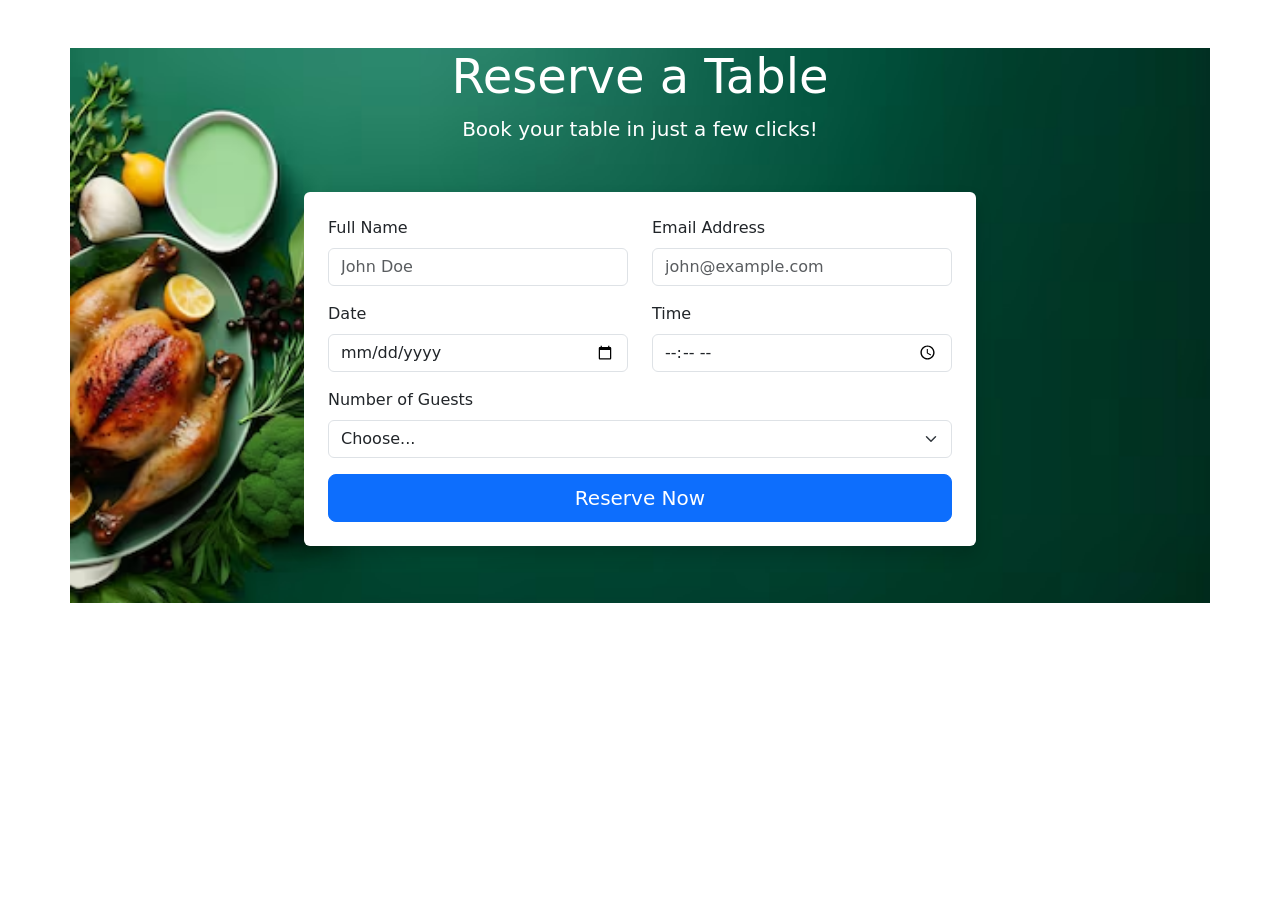
<file: reserve.html>
<!DOCTYPE html>
<html lang="en">
<head>
  <meta charset="UTF-8">
  <meta name="viewport" content="width=device-width, initial-scale=1">
  <title>Reserve a Table</title>
  <link rel="stylesheet" href="./resserve.css">
  <link href="https://cdn.jsdelivr.net/npm/bootstrap@5.3.0/dist/css/bootstrap.min.css" rel="stylesheet">
</head>
<body >
<div class="container bg-body-tertiary">
  <!-- Header -->
   
  <div class="form text-center my-5" >
    <h1 class="display-5 text-center text-white">Reserve a Table</h1>
    <p class="lead text-white">Book your table in just a few clicks!</p>
  </div>

  <!-- Reservation Form -->
   
  <div class="form mb-5 mx-5 "  >
    <div class="row justify-content-center">
      <div class="col-lg-8">
        <form class="bg-white p-4 shadow rounded">

          <div class="row mb-3">
            <div class="col-md-6">
              <label for="name" class="form-label">Full Name</label>
              <input type="text" class="form-control" id="name" placeholder="John Doe" required>
            </div>
            <div class="col-md-6">
              <label for="email" class="form-label">Email Address</label>
              <input type="email" class="form-control" id="email" placeholder="john@example.com" required>
            </div>
          </div>

          <div class="row mb-3">
            <div class="col-md-6">
              <label for="date" class="form-label">Date</label>
              <input type="date" class="form-control" id="date" required>
            </div>
            <div class="col-md-6">
              <label for="time" class="form-label">Time</label>
              <input type="time" class="form-control" id="time" required>
            </div>
          </div>

          <div class="mb-3">
            <label for="guests" class="form-label">Number of Guests</label>
            <select class="form-select" id="guests" required>
              <option selected disabled value="">Choose...</option>
              <option>1</option>
              <option>2</option>
              <option>3</option>
              <option>4</option>
              <option>5+</option>
            </select>
          </div>

          <div class="mb-3">
            <!-- <label for="requests" class="form-label">Special Requests</label> -->
            <!-- <textarea class="form-control" id="requests" rows="3" placeholder="Any allergies or special requirements?"></textarea> -->
          </div>

          <div class="d-grid">
            <button type="submit" class="btn btn-primary btn-lg">Reserve Now</button>
          </div>

        </form>
      </div>
    </div>
  </div>
</div>
</body>
</html>
</file>
<file: style.css>
*{
    margin: 0;
    padding: 0;
    box-sizing: border-box;
}
body{
    background-size: cover;
    background-image: url(./images/bg20.jpg);
}
.fs-1{
    bottom: 0px;

position: relative;}
.navbar-nav {
  padding-left: 40%;
    gap: 30px;
}

.carousel-inner .carousel-item img{
    height: 600px;
}
.text-start{
    margin-left: 0%;
    text-align: justify;
}/* ✅ Responsive for max-width: 768px */
@media (max-width: 768px) {
  body {
    font-size: 15px;
  }

  .navbar-nav {
    padding-left: 10%;
    gap: 15px;
  }

  .carousel-inner .carousel-item img {
    height: 400px;
    object-fit: cover;
  }

  .card-container {
    width: 100%;
    height: auto;
    flex-direction: column;
    align-items: center;
  }

  .card {
    margin: 10px;
    padding: 20px;
  }

  .fs-1 {
    font-size: 2rem;
  }

  .hero-title {
    font-size: 2rem;
  }

  .feature-icon {
    font-size: 20px;
  }

  .btn-content {
    padding: 6px 24px;
    font-size: 22px;
  }

  .btn-content .icon-arrow {
    width: 18px;
  }

  video {
    width: 100%;
    height: auto;
    margin-top: 20px;
  }
}

/* ✅ Responsive for max-width: 430px */
@media (max-width: 430px) {
  body {
    font-size: 14px;
  }

  .navbar-nav {
    padding-left: 5%;
    gap: 10px;
  }

  .carousel-inner .carousel-item img {
    height: 300px;
    object-fit: cover;
  }

  .card-container {
    width: 100%;
    height: auto;
    display: flex;
    flex-direction: column;
    align-items: center;
    margin: 10px;
  }

  .card {
    margin: 5px;
    padding: 15px;
  }

  .card img {
    width: 100%;
    height: auto;
  }

  .card .content .heading {
    font-size: 20px;
  }

  .fs-1 {
    font-size: 1.5rem;
    bottom: 0;
    position: relative;
  }

  .hero-title {
    font-size: 1.8rem;
  }

  .feature-icon {
    font-size: 18px;
  }

  .stat-icon {
    width: 50px;
    height: 50px;
    font-size: 1.2rem;
  }

  .stat-block {
    margin: 10px 0;
  }

  .review {
    display: flex;
    flex-direction: column;
    align-items: center;
    gap: 20px;
  }

  .btn-content {
    padding: 4px 20px;
    font-size: 18px;
  }

  .btn-content .icon-arrow {
    width: 16px;
    margin-left: 8px;
  }

  .btn-conteiner {
    padding: 10px;
  }

  video {
    width: 100%;
    height: auto;
    object-fit: contain;
    margin-top: 20px;
  }
}
.review-wrapper {
  display: flex;
  gap: 30px;
  justify-content: center;
  flex-wrap: wrap;
  padding: 20px;
}

.review-card {
  max-width: 400px;
  width: 100%;
  background-color: #1e1e1e;
  color: white;
  border-radius: 15px;
  border: 1px solid #fff3;
  text-align: center;
  box-shadow: 0 4px 10px rgba(0, 0, 0, 0.3);
}

.review-card img {
  width: 80px;
  height: 80px;
  object-fit: cover;
  border-radius: 50%;
}

/* ✅ Responsive: 430px - One by one */
@media (max-width: 430px) {
  .review-wrapper {
    flex-direction: column;
    align-items: center;
  }

  .review-card {
    width: 90%;
    margin: 10px 0;
  }

  .review-card img {
    width: 70px;
    height: 70px;
  }

  .review-card h5 {
    font-size: 1.2rem;
  }

  .review-card p {
    font-size: 0.95rem;
  }
}

@media (max-width: 430px) {

















  
  .card-container {
    flex-direction:column;
flex-wrap: wrap;
display: f;
    align-items: center;
  }
  .card img {
    width: 100%;
    height: auto;
  }
  .fs-3, .fs-5, .fs-6 {
    text-align: center;
  }
  .content {
    padding: 10px;
  }
  
}
/* From Uiverse.io by adeladel522 */ 
.button {
  position: relative;
  transition: all 0.3s ease-in-out;
  box-shadow: 0px 10px 20px rgba(0, 0, 0, 0.2);
  padding-block: 0.5rem;
  padding-inline: 1.25rem;
  background-color: rgb(0 107 179);
  border-radius: 9999px;
  display: flex;
  align-items: center;
  justify-content: center;
  cursor: pointer;
  color: #ffff;
  gap: 10px;
  font-weight: bold;
  border: 3px solid #ffffff4d;
  outline: none;
  overflow: hidden;
  font-size: 15px;
}

.icon {
  width: 24px;
  height: 24px;
  transition: all 0.3s ease-in-out;
}

.button:hover {
  transform: scale(1.05);
  border-color: #fff9;
}

.button:hover .icon {
  transform: translate(4px);
}

.button:hover::before {
  animation: shine 1.5s ease-out infinite;
}

.button::before {
  content: "";
  position: absolute;
  width: 100px;
  height: 100%;
  background-image: linear-gradient(
    120deg,
    rgba(255, 255, 255, 0) 30%,
    rgba(255, 255, 255, 0.8),
    rgba(255, 255, 255, 0) 70%
  );
  top: 0;
  left: -100px;
  opacity: 0.6;
}

@keyframes shine {
  0% {
    left: -100px;
  }

  60% {
    left: 100%;
  }

  to {
    left: 100%;
  }






   


}
@media (max-width: 430px) {
  html, body {
    overflow-x: hidden;
    width: 100%;
  }

  /* Navbar */
  .navbar {
    width: 100%;
    padding: 10px;
  }

  .navbar-brand {
    font-size: 1.2rem;
  }

  .navbar-nav {
    gap: 8px;
    text-align: center;
    padding-left: 0;
    width: 100%;
  }

  /* Cards/Recipe Section */
  .content {
    flex-direction: column;
    align-items: center;
    gap: 1.5rem;
    padding: 0 10px;
  }

  .card-container {
    width: 100% !important;
    max-width: 100% !important;
  }

  .card img {
    width: 100% !important;
    height: auto;
  }

  /* Final Image Section */
  .final img {
    float: none;
    display: block;
    margin: 20px auto;
    width: 100% !important;
    height: auto;
  }

  /* Footer */
  footer {
    width: 100%;
    padding: 30px 10px;
    text-align: center;
  }

  footer .row > div {
    width: 100%;
    margin-bottom: 1.5rem;
  }

  footer .btn {
    margin: 5px;
  }
}

 /* From Uiverse.io by gharsh11032000 */ 
.card-container {
    width: 450px;
    height: 450px;
    position: relative;

    border-radius: 0px;
    box-shadow: 0 10px 20px rgba(0, 0, 0, 0.2);
    overflow: hidden;
  }
  
  .card {
    width:100%;
    height: 100%;
    gap:10px;
    background: transparent;
    backdrop-filter: blur(120px);
    border-radius: inherit;
    background-image: url(./images/bg42.jpg);
  }
  
  .card .front-content {
    width: 100%;
    display: flex;
    height: 100%;
   
    align-items: center;
    justify-content: center;
    transition: all 0.6s cubic-bezier(0.23, 1, 0.320, 1)
  }
  
  .card .front-content p {
    font-size: 32px;
    font-weight: 700;
    opacity: 1;
    background: linear-gradient(-45deg, #f89b29 0%, #ff0f7b 100% );
    background-clip: text;
    -webkit-background-clip: text;
    -webkit-text-fill-color: transparent;
    transition: all 0.6s cubic-bezier(0.23, 1, 0.320, 1)
  }
  
  .card .content {
    position: absolute;
    top: 0;
    left: 0;
    width: 100%;
    height: 100%;
    display: flex;
    flex-direction: column;
    align-items: center;
    justify-content: center;
    text-align: center;
    gap: 10px;
    /* background: linear-gradient(-45deg, #f89b29 0%, #ff0f7b 100% ); */
    color: #e8e8e8;
    padding: 20px;
    line-height: 1.5;
    border-radius: 5px;
    pointer-events: none;
    transform: translatex(96%);
    transition: all 0.6s cubic-bezier(0.23, 1, 0.320, 1);
  }
  
  .card .content .heading {
    font-size: 32px;
    font-weight: 700;
  }
  
  .card:hover .content {
    transform: translateY(0);
  }
  
  .card:hover .front-content {
    transform: translateX(20%);
  }
  
  .card:hover .front-content p {
    opacity: 0;
  }
  
  body {
    background-color: #0d2b29;
    color: #fff;
    font-family: 'Georgia', serif;
  }
  .stat-icon {
    background-color: #c29143;
    width: 70px;
    
    height: 70px;
    border-radius: 50%;
    display: flex;
    align-items: center;
    justify-content: center;
    color: white;
    font-size: 1.5rem;
    font-weight: bold;
    margin: 0 auto 10px;
  }
  .stat-block {
    text-align: center;
  }
  .stat-divider {
    border-left: 1px solid #ccc;
    height: 100%;
  }



.tagline {
  color: #d4af37;
  text-transform: uppercase;
  letter-spacing: 2px;
  font-size: 14px;
}
.hero-title {
  font-size: 2.5rem;
  font-weight: bold;
  line-height: 1.3;
}
.feature-icon {
  font-size: 24px;
  color: #d4af37;
  margin-right: 10px;
}
.feature-item {
  display: flex;
  align-items: center;
  margin-bottom: 1rem;
}
.feature-text {
  font-size: 1rem;
}


/* From Uiverse.io by Li-Deheng */ 
.btn-conteiner {
  display: flex;
  justify-content: center;
  --color-text: #ffffff;
  --color-background: #f1eff0;
  --color-outline: #f1eff0;
  --color-shadow: #f1eff0;
}

.btn-content {
  display: flex;
  align-items: center;
  padding: 5px 30px;
  text-decoration: none;
  font-family: 'Poppins', sans-serif;
  font-weight: 600;
  font-size: 30px;
 

  transition: 1s;
  border-radius: 100px;

}

.btn-content:hover, .btn-content:focus {
  transition: 0.5s;
  -webkit-animation: btn-content 1s;
  animation: btn-content 1s;
  outline: 0.1em solid transparent;
  outline-offset: 0.2em;
  box-shadow: 0 0 0.4em 0 var(--color-background);
}

.btn-content .icon-arrow {
  transition: 0.5s;
  margin-right: 0px;
  transform: scale(0.6);
}

.btn-content:hover .icon-arrow {
  transition: 0.5s;
  margin-right: 25px;
}

.icon-arrow {
  width: 20px;
  margin-left: 15px;
  position: relative;
  top: 6%;
}
  
/* SVG */
#arrow-icon-one {
  transition: 0.4s;
  transform: translateX(-60%);
}

#arrow-icon-two {
  transition: 0.5s;
  transform: translateX(-30%);
}

.btn-content:hover #arrow-icon-three {
  animation: color_anim 1s infinite 0.2s;
}

.btn-content:hover #arrow-icon-one {
  transform: translateX(0%);
  animation: color_anim 1s infinite 0.6s;
}

.btn-content:hover #arrow-icon-two {
  transform: translateX(0%);
  animation: color_anim 1s infinite 0.4s;
}

/* SVG animations */
@keyframes color_anim {
  0% {
    fill: white;
  }

  50% {
    fill: var(--color-background);
  }

  100% {
    fill: white;
  }
}

/* Button animations */
@-webkit-keyframes btn-content {
  0% {
    outline: 0.2em solid var(--color-background);
    outline-offset: 0;
  }
}

@keyframes btn-content {
  0% {
    outline: 0.2em solid var(--color-background);
    outline-offset: 0;
  }
}





/* //review page */


@media (max-width: 430px) {
  body {
    font-size: 14px;
  }
  .fs-1 {
    font-size: 1.5rem;
  }
  .navbar-nav {
    padding-left: 5%;
    gap: 10px;
  }
  .carousel-inner .carousel-item img {
    height: 300px;
  }
  .button {
    padding: 0.4rem 1rem;
    font-size: 12px;
  }
  .card-container {
    width: 100%;
    height: auto;
  }
  .card .content .heading {
    font-size: 24px;
  }
  .stat-icon {
    width: 50px;
    height: 50px;
    font-size: 1.2rem;
  }
  .hero-title {
    font-size: 1.8rem;
  }
  .feature-icon {
    font-size: 18px;
  }
  .btn-content {
    padding: 4px 20px;
    font-size: 18px;
  }
  .btn-content .icon-arrow {
    width: 16px;
    margin-left: 8px;
  }
}
.review{
  gap: 20px;
}

@media (max-width: 430px) {
  body {
    font-size: 14px;
  }
  .fs-1 {
    font-size: 1.5rem;
  }
  .navbar-nav {
    padding-left: 5%;
    gap: 10px;
  }
  .carousel-inner .carousel-item img {
    height: 300px;
  }
  .button {
    padding: 0.4rem 1rem;
    font-size: 12px;
  }
  .card-container {
    width: 100%;
    height: auto;
    margin: 10px;
  }
  .card .content .heading {
    font-size: 24px;
  }
  .stat-icon {
    width: 50px;
    height: 50px;
    font-size: 1.2rem;
  }
  .hero-title {
    font-size: 1.8rem;
  }
  .feature-icon {
    font-size: 18px;
  }
  .btn-content {
    padding: 4px 20px;
    font-size: 18px;
  }
  .btn-content .icon-arrow {
    width: 16px;
    margin-left: 8px;
  }
  .review {
    display: flex;
    flex-direction: column;
    align-items: center;
    gap: 20px;
  }
  .card {
    padding: 15px;
    margin: 5px;
  }
  .stat-block {
    margin: 10px 0;
  }
  .btn-conteiner {
    padding: 10px;
  }
  
}
@media (max-width: 430px) {
  video {
      width: 100%;
      height: auto;
      object-fit: contain;
      margin-top: 20px;
  }
}
</file>
<file: blog.css>
*{
    margin: 0;
    padding: 0;
    box-sizing: border-box;
}
body{
    background-color:#006A67;
}
 .card img:hover {
    overflow: hidden;
    transition: transform 0.2s ease;
    position: relative;
   filter:grayscale(30px);
    transform: scale(1.1);
 }
.card:hover {
    background-color:rgb(255, 241, 227);
    filter: brightnes(30px);
    box-shadow: 1px 1px 10px 10px white;
    border-radius: 0px 0px 200px 0px;
    border-style:groove;
}

.image-container {
    position: relative;
    width: 100%;
    max-width: 400px;  /* Set a max width for images */
    overflow: hidden;
}

/* Style for the image */
.image-container img {
    width: 100%;
    height: auto;
    border-radius: 8px;
    display: block;
    transition: transform 0.3s ease; /* Smooth scaling of the image */
}

/* Content inside the image (hidden by default) */
.image-content {
    position: absolute;
    top: 50%;
    left: 50%;
    transform: translate(-50%, -50%);  /* Center the content */
    color: white;
    opacity: 0;  /* Initially hidden */
    transition: opacity 0.3s ease;
    text-align: center;
    font-size: 18px;
    font-weight: bold;
    padding: 10px;
    background-color: rgba(0, 0, 0, 0.6); /* Semi-transparent background */
    border-radius: 8px;
}

/* Show content inside the image when hovering */
.image-container:hover img {
    transform: scale(1.1);  /* Scale the image slightly on hover */
}

.image-container:hover .image-content {
    opacity: 1;  /* Show the content inside the image */
}
</file>
<file: gallery.css>
*{
    margin: 0;
    padding: 0;
    box-sizing: border-box;
}
body{
   background-image: url(./images/ber.jfif);
   background-size: cover;
   
}
.container{
    background-color:#dbe7e4;
}
</file>
<file: resserve.css>
*{
    margin: 0;
    padding: 0;
    box-sizing: border-box;
}
body{
    background-color: rgb(34, 28, 21);
}
.container{
   height:555px ;
   background-size: cover;
    background-image: url(./images/bg62.avif);
}
</file>
